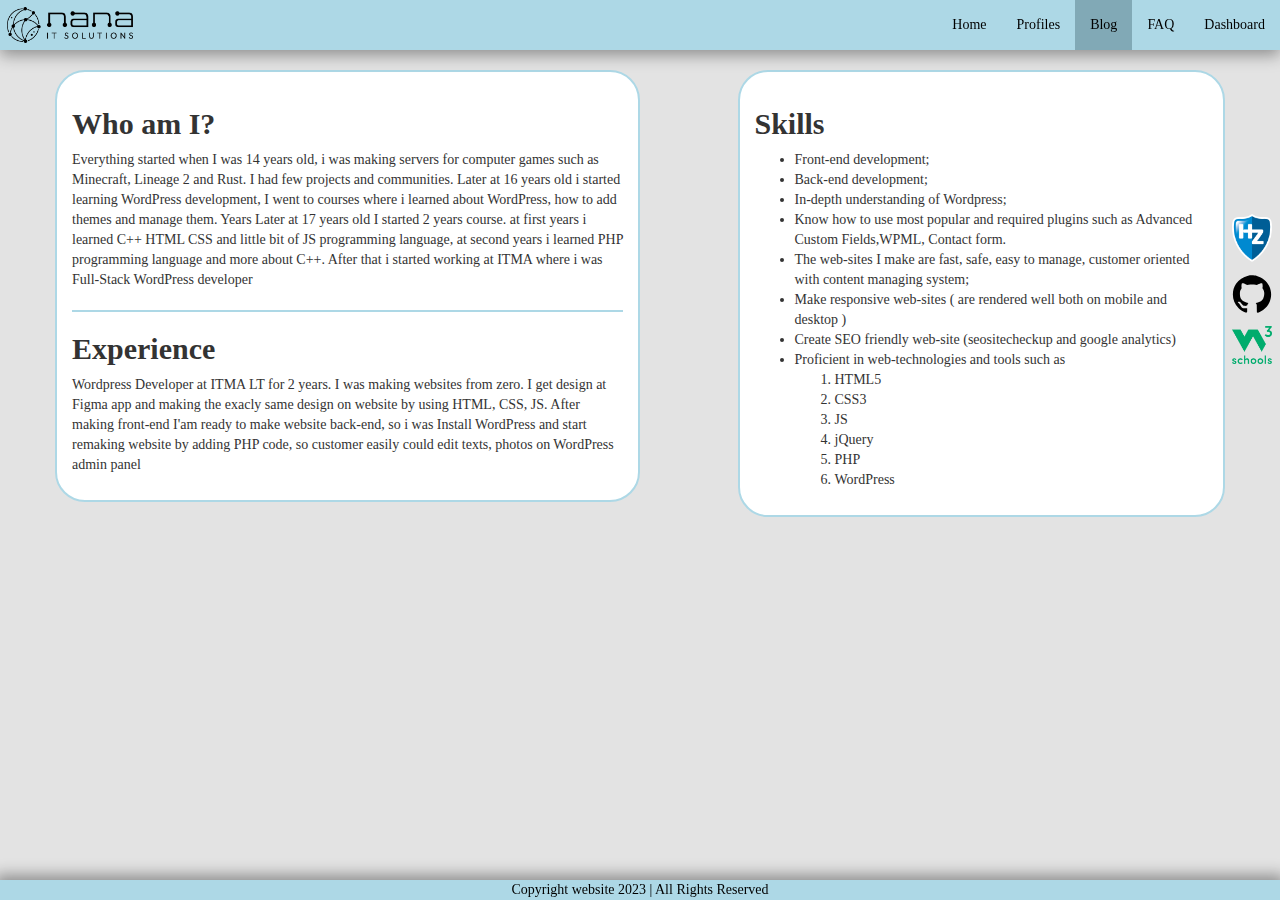
<file: blog.html>
<!DOCTYPE html>
<html>
<head>
	<meta charset="utf-8">
	<meta name="viewport" content="width=device-width, initial-scale=1">
	<title>Blog</title>
	
  <link rel="stylesheet" href="https://maxcdn.bootstrapcdn.com/bootstrap/3.4.1/css/bootstrap.min.css">
  <link rel="stylesheet" type="text/css" href="css/styles.css">
  <script src="https://ajax.googleapis.com/ajax/libs/jquery/3.6.4/jquery.min.js"></script>
  <script src="https://maxcdn.bootstrapcdn.com/bootstrap/3.4.1/js/bootstrap.min.js"></script>
  
</head>
<body>

	<header>
		<nav class="navbar navbar-default">

			<div class="navbar-logo mobile-none">
				<a href="http://localhost/hz/index.html">
					<img src="resources/logo.png" alt="">
				</a>
			</div>

			<div>
		    <ul class="nav navbar-nav">
		      <li><a href="index.html">Home</a></li>
		      <li><a href="profile.html">Profiles</a></li>
		      <li class="active"><a href="blog.html">Blog</a></li>
		      <li><a href="faq.html">FAQ</a></li>
		      <li><a href="dashboard.html">Dashboard</a></li>
		    </ul>
			</div>
			
		</nav>
	</header>

	<div class="sidenav">
		<a href="https://learn.hz.nl/my/"><img src="resources/hz_logo.png"></a>
		<a href="https://github.com/"><img src="resources/github.svg"></a>
		<a href="https://www.w3schools.com/"><img src="resources/W3Schools_logo.svg.png"></a>
	</div>

<main>
	<section class="container">
		<div class="row">

	<div class="col-lg-6 col-sm-12" id="blog-about-me">

	<article>
		<h2>Who am I?</h2>
		<p>Everything  started when I was 14 years old, i was making servers for computer games such as Minecraft, Lineage 2 and Rust. I had few projects and communities. Later at 16 years old i started learning WordPress development, I went to courses where i learned about WordPress, how to add themes and manage them. Years Later at 17 years old I started 2 years course. at first years i learned C++ HTML CSS and little bit of JS programming language, at second years i learned PHP programming language and more about C++. After that i started working at ITMA where i was Full-Stack WordPress developer</p>
	</article>
	<hr>

	<article>
	  <h2>Experience</h2>
	  <p>Wordpress Developer at ITMA LT for 2 years. I was making websites from zero. I get design at Figma app and making the exacly same design on website by using HTML, CSS, JS. After making front-end I'am ready to make website back-end, so i was Install WordPress and start remaking website by adding PHP code, so customer easily could edit texts, photos on WordPress admin panel</p>
	</article>

	</div>

	<div class="col-lg-1"></div>

<div class="col-lg-5 col-sm-12" id="skills">
	  <h2>Skills</h2>
	    <ul>
		  <li>Front-end development;</li>
		  <li>Back-end development;</li>
		  <li>In-depth understanding of Wordpress;</li>
		  <li>Know how to use most popular and required plugins such as Advanced Custom Fields,WPML, Contact form.</li>
		  <li>The web-sites I make are fast, safe, easy to manage, customer oriented with content managing system;</li>
		  <li>Make responsive web-sites ( are rendered well both on mobile and desktop )</li>
		  <li>Create SEO friendly web-site (seositecheckup and google analytics)</li>
		  <li>Proficient in web-technologies and tools such as</li>
		  <ol>
			<li>HTML5</li>
			<li>CSS3</li>
			<li>JS</li>
			<li>jQuery</li>
			<li>PHP</li>
			<li>WordPress</li>
		  </ol>

		</ul>  
	</div>


		</div>
	</section>
</main>

<footer>Copyright website 2023 | All Rights Reserved</footer>

</body>
</html>
</file>
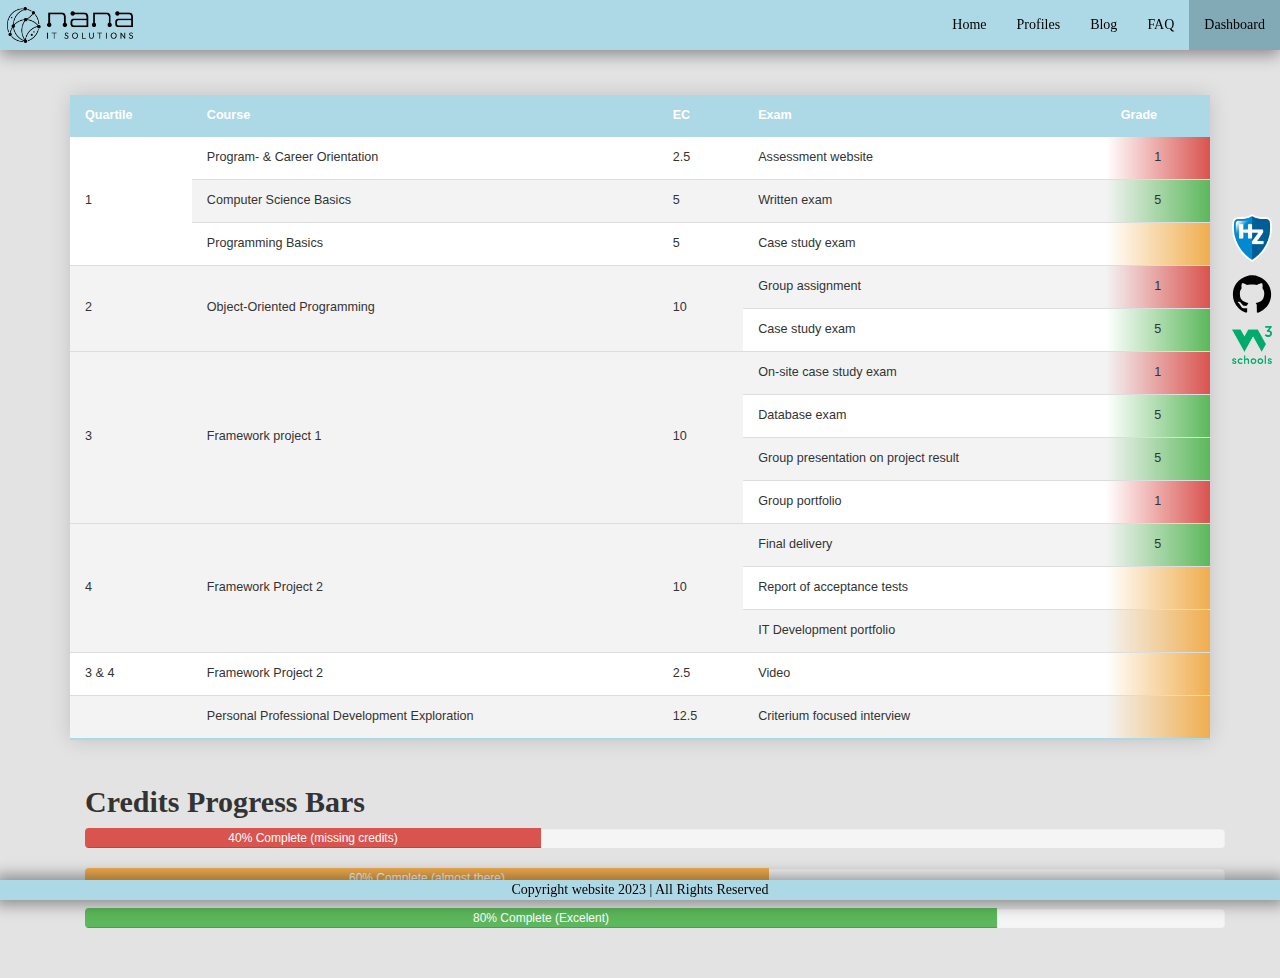
<file: dashboard.html>
<!DOCTYPE html>
<html>
<head>
	<meta charset="utf-8">
	<meta name="viewport" content="width=device-width, initial-scale=1">
	<title>Dashboard</title>
	
  <link rel="stylesheet" href="https://maxcdn.bootstrapcdn.com/bootstrap/3.4.1/css/bootstrap.min.css">
  <link rel="stylesheet" type="text/css" href="css/styles.css">
  <script src="https://ajax.googleapis.com/ajax/libs/jquery/3.6.4/jquery.min.js"></script>
  <script src="https://maxcdn.bootstrapcdn.com/bootstrap/3.4.1/js/bootstrap.min.js"></script>
  
</head>
<body>

	<header>
		<nav class="navbar navbar-default">

			<div class="navbar-logo mobile-none">
				<a href="http://localhost/hz/index.html">
					<img src="resources/logo.png" alt="">
				</a>
			</div>

			<div>
		    <ul class="nav navbar-nav">
		      <li><a href="index.html">Home</a></li>
		      <li><a href="profile.html">Profiles</a></li>
		      <li><a href="blog.html">Blog</a></li>
		      <li><a href="faq.html">FAQ</a></li>
		      <li class="active"><a href="dashboard.html">Dashboard</a></li>
		    </ul>
			</div>
			
		</nav>
	</header>

  <div class="sidenav">
		<a href="https://learn.hz.nl/my/"><img src="resources/hz_logo.png"></a>
		<a href="https://github.com/"><img src="resources/github.svg"></a>
		<a href="https://www.w3schools.com/"><img src="resources/W3Schools_logo.svg.png"></a>
	</div>


<main>
  <section class="container" id="dashboard">

<table class="styled-table">
  <thead>
      <tr>
          <th>Quartile</th>
          <th>Course</th>
          <th>EC</th>
          <th>Exam</th>
          <th>Grade</th>
      </tr>
  </thead>
  <tbody>
    <tr>
      <td rowspan="3">1</td>
      <td>Program- & Career Orientation</td>
      <td>2.5</td>
      <td>Assessment website</td>
      <td class="not-passed-grade center">1</td>
  </tr>
  <tr>
    <td>Computer Science Basics</td>
    <td>5</td>
    <td>Written exam</td>
    <td class="passed-grade center">5</td>
  </tr>
  <tr>
    <td>Programming Basics</td>
    <td>5</td>
    <td>Case study exam</td>
    <td class="missed-grade center"></td>
  </tr>

  <tr>
    <td rowspan="2">2</td>
    <td rowspan="2">Object-Oriented Programming</td>
    <td rowspan="2">10</td>
    <td>Group assignment</td>
    <td class="not-passed-grade center">1</td>
</tr>
<tr>
  <td>Case study exam</td>
  <td class="passed-grade center">5</td>
</tr>
<tr>
  <td rowspan="4">3</td>
  <td rowspan="4">Framework project 1</td>
  <td rowspan="4">10</td>
  <td>On-site case study exam</td>
  <td class="not-passed-grade center">1</td>
</tr>
<tr>
  <td>Database exam</td>
  <td class="passed-grade center">5</td>
</tr>
<tr>
  <td>Group presentation on project result</td>
  <td class="passed-grade center">5</td>
</tr>
<tr>
  <td>Group portfolio</td>
  <td class="not-passed-grade center">1</td>
</tr>
<tr>
  <td rowspan="3">4</td>
  <td rowspan="3">Framework Project 2</td>
  <td rowspan="3">10</td>
  <td>Final delivery</td>
  <td class="passed-grade center">5</td>
</tr>
<tr>
  <td>Report of acceptance tests</td>
  <td class="missed-grade center"></td>
</tr>
<tr>
  <td>IT Development portfolio</td>
  <td class="missed-grade center"></td>
</tr>
<tr>
  <td>3 & 4</td>
  <td>Framework Project 2</td>
  <td>2.5</td>
  <td>Video</td>
  <td class="missed-grade center"></td>
</tr>
<tr>
  <td></td>
  <td>Personal Professional Development Exploration</td>
  <td>12.5</td>
  <td>Criterium focused interview</td>
  <td class="missed-grade center"></td>
</tr>

  
      <!-- and so on... -->
  </tbody>
</table>

<div class="container">
  <h2>Credits Progress Bars</h2>
  <div class="progress">
    <div class="progress-bar progress-bar-danger" role="progressbar" aria-valuenow="40" aria-valuemin="0" aria-valuemax="100" style="width:40%">
      40% Complete (missing credits)
    </div>
  </div>
  <div class="progress">
    <div class="progress-bar progress-bar-warning" role="progressbar" aria-valuenow="60" aria-valuemin="0" aria-valuemax="100" style="width:60%">
      60% Complete (almost there)
    </div>
  </div>
  <div class="progress">
    <div class="progress-bar progress-bar-success" role="progressbar" aria-valuenow="80" aria-valuemin="0" aria-valuemax="100" style="width:80%">
      80% Complete (Excelent)
    </div>
  </div>
</div>

  </section>
</main>

<footer>Copyright website 2023 | All Rights Reserved</footer>

</body>
</html>
</file>
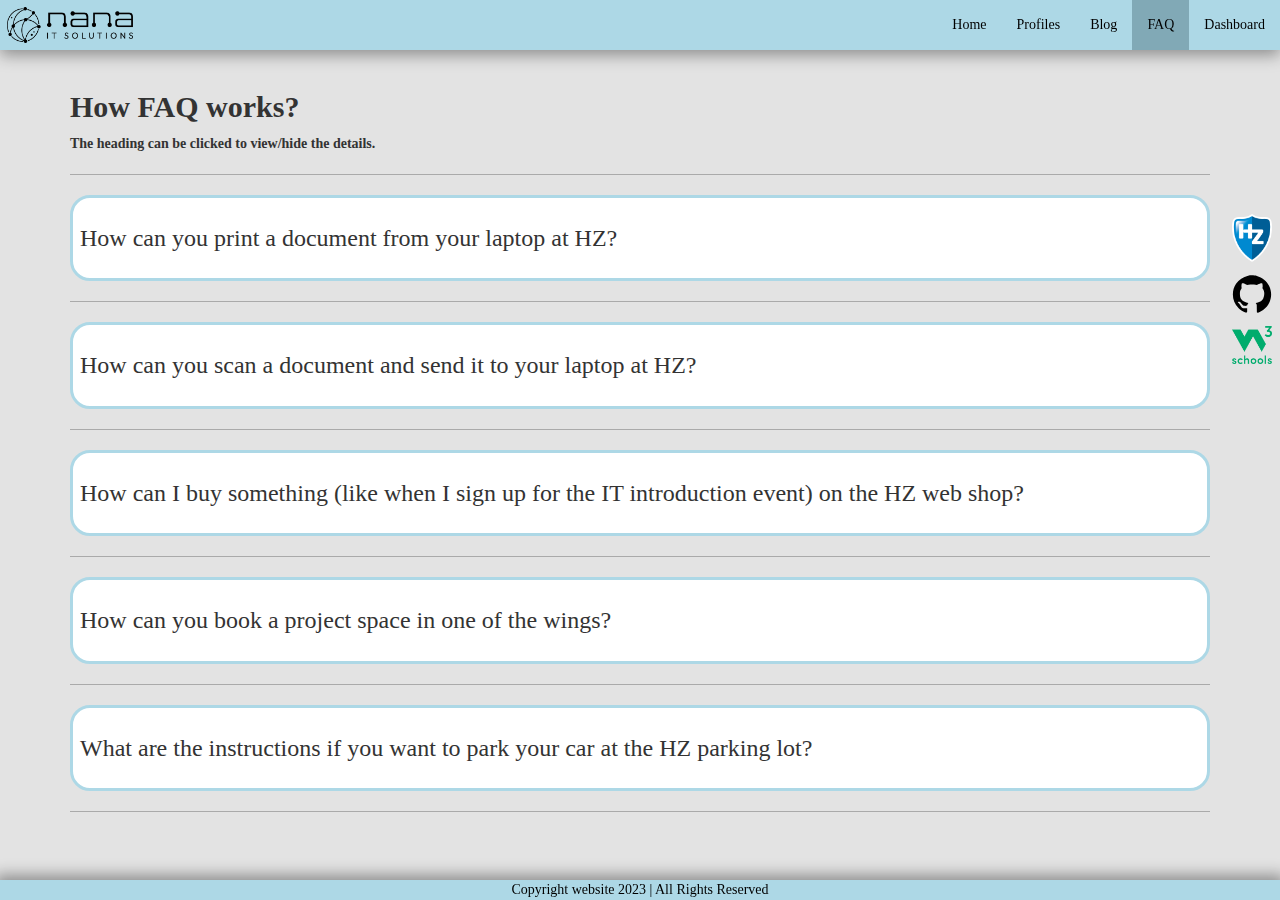
<file: faq.html>
<!DOCTYPE html>
<html>
<head>
	<meta charset="utf-8">
	<meta name="viewport" content="width=device-width, initial-scale=1">
	<title>FAQ</title>
	
  <link rel="stylesheet" href="https://maxcdn.bootstrapcdn.com/bootstrap/3.4.1/css/bootstrap.min.css">
  <link rel="stylesheet" type="text/css" href="css/styles.css">
  <script src="https://ajax.googleapis.com/ajax/libs/jquery/3.6.4/jquery.min.js"></script>
  <script src="https://maxcdn.bootstrapcdn.com/bootstrap/3.4.1/js/bootstrap.min.js"></script>
  
</head>
<body>

	<header>
		<nav class="navbar navbar-default">

			<div class="navbar-logo mobile-none">
				<a href="http://localhost/hz/index.html">
					<img src="resources/logo.png" alt="">
				</a>
			</div>

			<div>
		    <ul class="nav navbar-nav">
		      <li><a href="index.html">Home</a></li>
		      <li><a href="profile.html">Profiles</a></li>
		      <li><a href="blog.html">Blog</a></li>
		      <li class="active"><a href="faq.html">FAQ</a></li>
		      <li><a href="dashboard.html">Dashboard</a></li>
		    </ul>
			</div>
			
		</nav>
	</header>

	<div class="sidenav">
		<a href="https://learn.hz.nl/my/"><img src="resources/hz_logo.png"></a>
		<a href="https://github.com/"><img src="resources/github.svg"></a>
		<a href="https://www.w3schools.com/"><img src="resources/W3Schools_logo.svg.png"></a>
	</div>
	
<main>
	<section class="faq container">

	<h2 class="bold">How FAQ works?</h2>
	<strong>The heading can be clicked to view/hide the details.</strong>
	<hr>
	
	<details>
		<summary><h3>How can you print a document from your laptop at HZ?<h3></summary>
			<p>You need to log in to <a href="https://hz.mynetpay.nl/">https://hz.mynetpay.nl/</a>, refill balance and click on Mobility Print</p>
	  </details>	
	  <hr>

	  <details>
		<summary><h3>How can you scan a document and send it to your laptop at HZ?<h3></summary>
		<p>You can easily scan the documents at the HZ using one of the printers in the building. You should have the scan sent to your email address as a .pdf document. This does require you to have an active HZ account.</p>
	  </details>	
	  <hr>

	  <details>
		<summary><h3>How can I buy something (like when I sign up for the IT introduction event) on the HZ web shop?<h3></summary>
		<p>The HZ Shop is a cosy store in the HZ. You can go there for study-, office- and computer products. They also sell greeting cards, HZ products, typical Zeeuwse products and Student Company products. You need to log in to <a href="https://webshop.hz.nl/">https://webshop.hz.nl/</a> and choose between HZ / HZ Cult / HZ Sport shopping category</p>
	  </details>	
	  <hr>

	  <details>
		<summary><h3>How can you book a project space in one of the wings?<h3></summary>
			<p>You need to login to dashboard <a href="https://learn.hz.nl/my/">https://learn.hz.nl/my/</a>. After you did that you need to go on Facilities and Selfservice portal. Than click Make a reservation and Reserve meeting room or Project group room</p>
			<img src="resources/book.png" alt="" class="full-width">
	  </details>	
	  <hr>

	  <details>
		<summary><h3>What are the instructions if you want to park your car at the HZ parking lot?<h3></summary>
		<p>Free parking is available at the car park at Poelendaelesingel 12 in Middelburg. This is at a few minutes’ walk from HZ. Unfortunately, it is not possible to park directly at the HZ premises. However, there is a disabled parking space available right next to the HZ building at Het Groene woud 1-3.</p>
	  </details>	
	  <hr>


	</section>
</main>

<footer>Copyright website 2023 | All Rights Reserved</footer>


</body>
</html>
</file>
<file: css/styles.css>
/*TAGS*/


header{
	margin-bottom: 30px;
	position: fixed;
    top: 0;
    left: 0;
    width: 100%;
    z-index: 999;
}

footer{
	position: fixed;
	left: 0;
	bottom: 0;
	width: 100%;
	background-color: lightblue;
	color: white;
	text-align: center;
}

main {
    margin-top: 70px; /* add some margin to the top of the main content */
	margin-bottom: 30px;
  }

body{
	    background-color: #e3e3e3;
}

hr{
	border-top: 1px solid #aaa;
}


details {
    background: white;
    border: 3px solid lightblue;
    border-radius: 20px;
  padding: 0.5em 0.5em 0;
}

summary {
  font-weight: bold;
  margin: -0.5em -0.5em 0;
  padding: 0.5em;
}

details[open] {
  padding: 0.5em;
}

details[open] summary {
  border-bottom: 1px solid #aaa;
  margin-bottom: 0.5em;
}

footer{
    box-shadow: 0 0px 15px 5px rgb(0 0 0 / 38%);
}

h1,h2,h3,h4,h5,h6, strong,p, li, footer{
    font-family: cursive;
}

h1,h2,h3,h4,h5,h6{
    font-weight: bold;
}

/* p{
    font-family: system-ui;
} */


/*CLASSES AND ID's*/

.faq h3{
    font-weight: 400;
}

.profiles{
    margin-bottom: 30px;
}

.video iframe{
    width: 550px;
}

.navbar{
    box-shadow: 0 5px 15px rgb(0 0 0 / 38%);
}


.navbar-default .navbar-nav>li>a:focus, .navbar-default .navbar-nav>li>a:hover, .navbar-default .navbar-nav>li>a, footer, .navbar-default .navbar-nav>.active>a, .navbar-default .navbar-nav>.active>a:focus, .navbar-default .navbar-nav>.active>a:hover{
	color: black;
}

.navbar-logo img{
    width: 140px;
    height: 100%;
    padding: 5%;
}


.navbar ul li{
	transition: background-color 1s ease-out 100ms
}

.navbar-nav{
z-index: 10;  
position: absolute;  
right: 0;  
top: 0;
}

.navbar-default{
	background: lightblue;
	margin: 0;
	border: 0;
	border-radius: 0;
	display: flex;
}

.navbar-default li:hover{
	background: #81a9b6;
	transition: 0.5s all;
}

.navbar-default .navbar-nav>.active>a, .navbar-default .navbar-nav>.active>a:focus, .navbar-default .navbar-nav>.active>a:hover {
    background-color: #81a9b6;
}

#person{
	width: 100px;
	height: 100px;
	border-radius: 100px;
}


.persons img{
	margin-top: 20px;
}



.flex{
	display: flex;
}

.center{
	text-align: center;
}

.bold{
	font-weight: bold;
}


#dashboard{
	margin-top: 30px;
}

.faq summary{
	cursor: pointer;
}

  


.home-page article{
    background-color: white;
    border-radius: 20px;
    border: 3px solid lightblue;
    margin: 5px;
    margin-bottom: 30px;
    padding: 30px;
}

#blog-about-me{
    background: white;
    padding: 15px;
    border-radius: 30px;
    border: 2px solid lightblue;
    margin-bottom: 30px;
}

#blog-about-me hr, .profiles hr{
	border-top: 2px solid lightblue;
}

#skills{
	background: white;
    padding: 15px;
    border-radius: 30px;
    border: 2px solid lightblue;
}

.profiles{
	background: white;
    padding: 15px;
    border-radius: 30px;
    border: 2px solid lightblue;
}

.video{
	padding: 15px 5px;
    border-radius: 30px;
    border: 2px solid lightblue;
	background-color: white;
}

.video frame{
	border-radius: 30px;
}

.persons .photo img:hover{
    transform: scale(1.4) rotate(3deg);
  }

  .persons .photo img {
    transition: all 0.6s;
  }

.motivation{
    background-color: white;
    border-radius: 20px;
    border: 3px solid lightblue;
    margin-bottom: 30px;
    padding: 30px;
}

.motivation-photo img{
    width: 32vh;
}

.motivation-photo{
    text-align: center;
}

.home-page .row div{
    padding: 0;
}

.home-page .left-block{
    margin-right: 30px;
}
  
.full-width{
    width: 100%;
}


.sidenav {
    width: 130px;
    position: fixed;
    z-index: 1;
    top: 200px;
    right:0px;
    overflow-x: hidden;
    padding: 8px 0;
    width: 5%;
  }
  
  .sidenav a {
    padding: 6px 8px 6px 16px;
    text-decoration: none;
    display: block;
  }
  
  .sidenav a:hover {
    color: #064579;
  }
  
  .sidenav img{
      width: 40px;
      transition: all 0.6s;
  }


  .sidenav img:hover{
    transform: scale(1.4) rotate(3deg);
  }


/*TABLE styles*/

table{
	background: white;
	width: 100%;
}

.tg  {
	border-collapse:collapse;border-spacing:0;
}

.tg td{
	border-color: lightblue;
	border-style:solid;
	border-width:2px;
	font-family:Arial, sans-serif;
	font-size:14px;
    overflow:hidden;
    padding:10px 5px;
    word-break:normal;
}

.tg th{
	border-color: lightblue;
	border-style:solid;
	border-width:2px;
	font-family:Arial, sans-serif;
	font-size:14px;
    font-weight:normal;
    overflow:hidden;
    padding:10px 5px;
    word-break:normal;
}

.tg .tg-0lax{
	text-align:left;
	vertical-align:top
}

.styled-table {
    border-collapse: collapse;
    margin: 25px 0;
    font-size: 0.9em;
    font-family: sans-serif;
    min-width: 400px;
    box-shadow: 0 0 20px rgba(0, 0, 0, 0.15);
}

.styled-table thead tr {
    background-color: lightblue;
    color: #ffffff;
    text-align: left;
}

.styled-table th,
.styled-table td {
    padding: 12px 15px;
}

.styled-table tbody tr {
    border-bottom: 1px solid #dddddd;
}

.styled-table tbody tr:nth-of-type(even) {
    background-color: #f3f3f3;
}

.styled-table tbody tr:last-of-type {
    border-bottom: 2px solid lightblue;
}

.styled-table tbody tr.active-row {
    font-weight: bold;
    color: lightblue;
}

.not-passed-grade{
background: linear-gradient(to left, #d9534f 0%,rgba(255,255,255,0) 100%);
}

.passed-grade{
    background: linear-gradient(to left, #5cb85c 0%,rgba(255,255,255,0) 100%);
}

.missed-grade{
        background: linear-gradient(to left, #f0ad4e 0%,rgba(255,255,255,0) 100%);
}

/* mobile */

@media (max-width: 1024px) {
    .sidenav {
        width: 8%;
      }
}


@media (max-width: 426px) {

    .sidenav {
        width: 17%;
      }

    .video iframe{
        width: 350px;
    }

    .mobile-none{
        display: none;
    }

    .styled-table {
        border-collapse: collapse;
        margin: 25px 0;
        font-size: 0.9em;
        font-family: sans-serif;
        min-width: 100%;
        box-shadow: 0 0 20px rgba(0, 0, 0, 0.15);
    }

    .navbar-nav {
        z-index: 10;
        top: 0;
        display: flex;
        margin: 5px;
        left: 0;
    }

    #blog-about-me, #skills, .profiles, .video{
        margin: 20px;
    }
    
    .styled-table th, .styled-table td {
        padding: 10px 10px;
    }

    .motivation{
        margin: 30px;
    }
    
    .home-page{
        margin: 30px;
    }

    .home-page .left-block {
        margin-right: 0px;
    }
    
    .home-page article{
        margin: 0;
        margin-bottom: 30px;
    }

    .motivation{
        padding: 15px;
    }

  }


  @media (max-width: 376px) {
    .video iframe{
        width: 300px;
    }

}

@media (max-width: 320px) {
    .video iframe{
        width: 260px;
    }
    .sidenav {
        width: 23%;
      }

}
</file>
